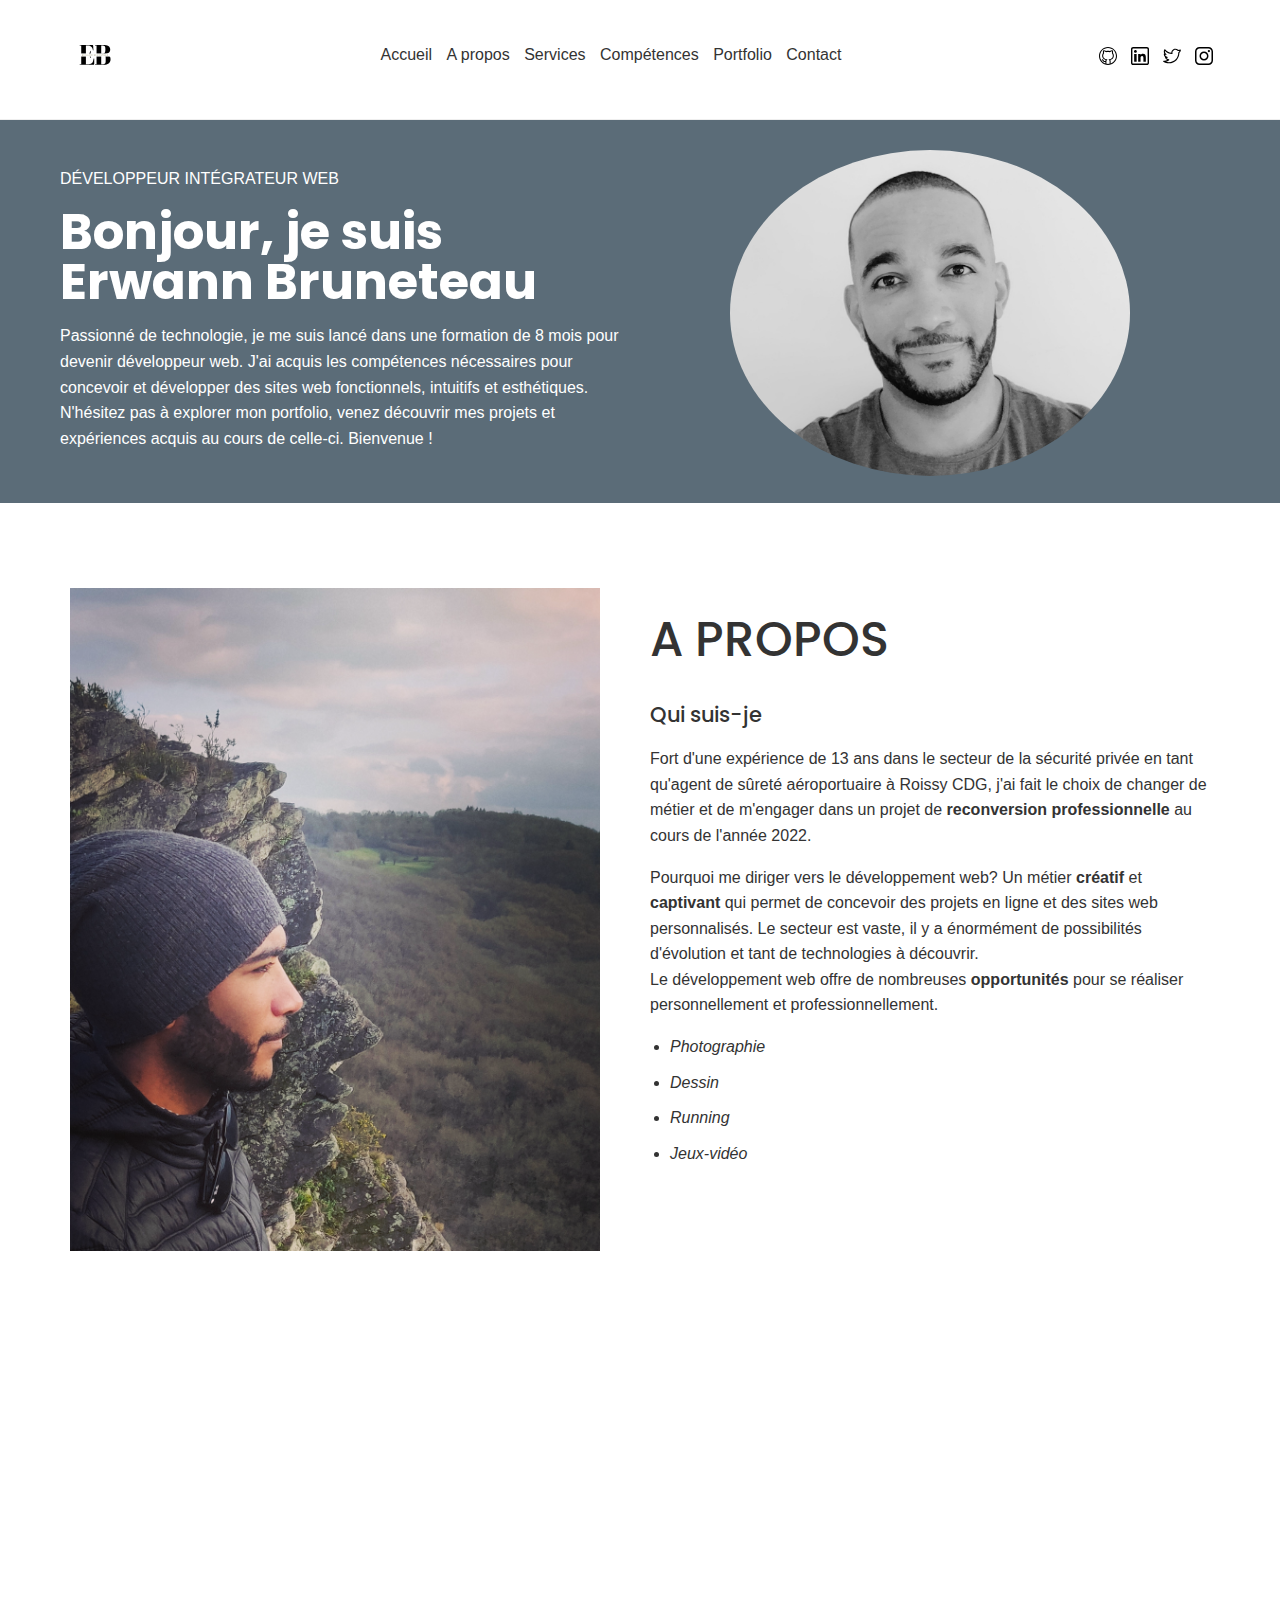
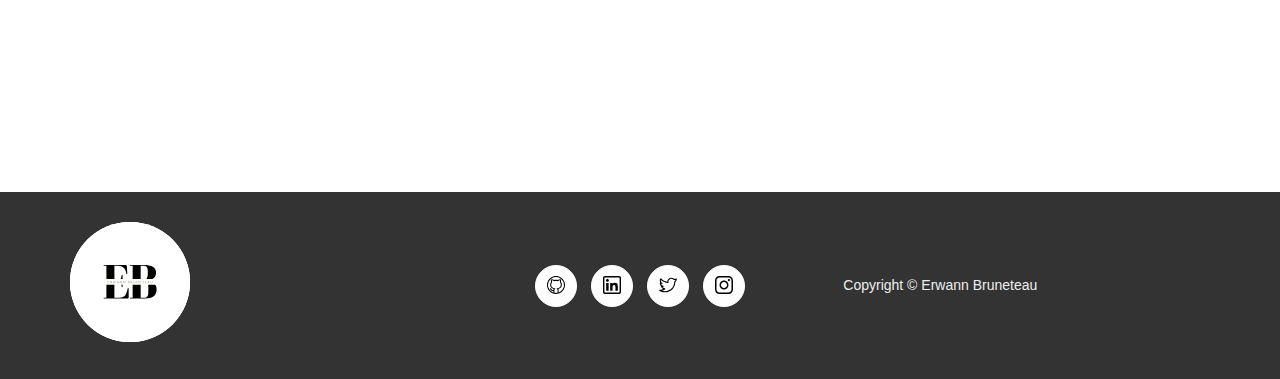
<file: index.html>
<!DOCTYPE html>
<html lang="fr">
  <head>
    <meta charset="UTF-8" />
    <meta http-equiv="X-UA-Compatible" content="IE=edge" />
    <meta name="viewport" content="width=device-width, initial-scale=1.0" />
    <meta
      name="description"
      content="Ce site présente mes projets et travaux réalisés en tant que développeur intégrateur web"
    />
    <title>Erwann Bruneteau - Développeur WEB</title>
    <link rel="shortcut icon" href="/favicon_io/favicon.ico" type="image/x-icon" />
    <!-- FONT  -->
    <link rel="preconnect" href="https://fonts.googleapis.com" />
    <link rel="preconnect" href="https://fonts.gstatic.com" crossorigin />
    <link
      href="https://fonts.googleapis.com/css2?family=Poppins:wght@300;500;700&display=swap"
      rel="stylesheet"
    />
    <!-- MON CSS  -->
    <link rel="stylesheet" href="css/style.css" />
    <script src="js/app.js" defer></script>
  </head>
  <body>
    <header class="header">
      <div class="container d-flex">
        <div class="logo"><img src="./img/logoEB.svg" width="70px" alt="logo Erwann Bruneteau header"></div>
        <nav class="navbar">
          <ul class="menu list-unstyled">
            <li><a href="#hero">Accueil</a></li>
            <li><a href="#about">A propos</a></li>
            <li><a href="#services">Services</a></li>
            <li><a href="#skills">Compétences</a></li>
            <li><a href="#portfolio">Portfolio</a></li>
            <!-- Link pour le blog -->
            <!-- <li><a href="/blog/index.html">Blog</a></li> -->
            <li><a href="#contact">Contact</a></li>
          </ul>
        </nav>
        <div class="right">
          <ul class="socials list-unstyled">
            <li>
              <a href="https://github.com/Rwananas" target="_blank"
                ><img
                  class="icon github"
                  src="img/github.svg"
                  alt="logo github"
              /></a>
            </li>
            <li>
              <a
                href="https://www.linkedin.com/in/erwann-bruneteau-65ba04233/"
                target="_blank"
                ><img
                  class="icon linkedin"
                  src="img/linkedin.svg"
                  alt="logo linkedin"
              /></a>
            </li>
            <li>
              <a href="https://twitter.com/Rwanowan" target="_blank"
                ><img
                  class="icon twitter"
                  src="img/twitter.svg"
                  alt="logo twitter"
              /></a>
            </li>
            <li>
              <a
                href="https://www.instagram.com/rwananas/?hl=fr"
                target="_blank"
                ><img
                  class="icon instagram"
                  src="img/instagram.svg"
                  alt="logo instagram"
              /></a>
            </li>
          </ul>
          <button class="burger"><span class="bar">-</span></button>
        </div>
      </div>
    </header>

    <section id="hero" class="hero">
      <div class="container">
        <div class="grid">
          <div class="hero__item left">
            <span>Développeur Intégrateur Web</span>
            <h1 class="title">Bonjour, je suis Erwann Bruneteau</h1>
            <p>
              Passionné de technologie, je me suis lancé dans une formation de 8 mois pour devenir développeur web. J'ai acquis les compétences nécessaires pour concevoir et développer des sites web fonctionnels, intuitifs et esthétiques. <br>
              N'hésitez pas à explorer mon portfolio, venez découvrir mes projets et expériences acquis au cours de celle-ci. Bienvenue !
            </p>
          </div>
          <div class="hero__item right">
            <div class="hero__avatar">
              <img src="img/Profil.png" width="400" height="400" loading="lazy" alt="photo présentation Erwann" />
            </div>
          </div>
        </div>
      </div>
    </section>
    <section id="about" class="about">
      <div class="container">
        <div class="grid">
          <div class="grid__item">
            <img
              src="img/eb_w560.png" width="560" height="456" loading="lazy"
              alt="photo Erwann dev web"
            />
          </div>
          <div class="grid__item">
            <h2 class="section-title">A propos</h2>
            <h3>Qui suis-je</h3>
            <p>
              Fort d'une expérience de 13 ans dans le secteur de la sécurité privée en tant qu'agent de sûreté aéroportuaire à Roissy CDG, j'ai fait le choix de changer de métier et de m'engager dans un projet de <strong>reconversion professionnelle</strong> au cours de l'année 2022.
            </p>
            <p>
              Pourquoi me diriger vers le développement web? Un métier <strong>créatif</strong> et <strong>captivant</strong> qui permet de concevoir des projets en ligne et des sites web personnalisés. Le secteur est vaste, il y a énormément de possibilités d'évolution et tant de technologies à découvrir. <br>
              Le développement web offre de nombreuses <strong>opportunités</strong> pour se réaliser personnellement et professionnellement.
            </p>
            <ul>
              <li><em>Photographie</em></li>
              <li><em>Dessin</em></li>
              <li><em>Running</em></li>
              <li><em>Jeux-vidéo</em></li>
            </ul>
          </div>
        </div>
      </div>
    </section>
    <!-- <section id="about">A propos</section> -->
    <section id="services" class="services">
      <div class="container">
        <div class="section__header">
          <h2 class="section-title">Mes services</h2>
          <p>
            Bien qu'étant encore en apprentissage, j'ai pu acquérir des compétences essentielles aux métiers de développeur, comme créer ou refondre des sites internet ou applications, concevoir et réaliser des maquettes graphiques, écrire des lignes de codes dans le respect du développement web et référencement naturel.
          </p>
        </div>
        <div class="grid">
          <div class="grid__item">
            <div class="service">
              <div class="service__icon">
                <img src="img/001-ampoule.svg" alt="icône ampoule" />
              </div>
              <div class="service__content">
                <h3>GESTION DE PROJETS WEB</h3>
                <p>
                  Différents projets front et back à concevoir de A à Z en suivant un cahier des charges, et dans un délai à respecter. 
                </p>
              </div>
            </div>
            <div class="service">
              <div class="service__icon">
                <img
                  src="img/002-bouton-modifier.svg"
                  alt="icône bouton modifier"
                />
              </div>
              <div class="service__content">
                <h3>INTEGRATION WEB</h3>
                <p>
                  Réalisation de page web statique en respectant les dimensions proposées sur maquette.
                </p>
              </div>
            </div>
            <!-- <div class="service">
              <div class="service__icon">
                <img src="img/003-edit-tools.svg" alt="icône outils" />
              </div>
              <div class="service__content">
                <h3>DEVELOPPEMENTS SPECIFIQUES</h3>
                <p>
                  Utilisation de langages spécifiques répondant aux besoins 
                </p>
              </div>
            </div> -->
            <div class="service">
              <div class="service__icon">
                <img src="img/004-check.svg" alt="icône vérifier" />
              </div>
              <div class="service__content">
                <h3>REFFERENCEMENT NATUREL</h3>
                <p>
                  Connaissance des bonnes pratiques SEO afin d'améliorer le référencement.
                </p>
              </div>
            </div>
          </div>
          <div class="grid__item">
            <div class="service">
              <div class="service__icon">
                <img src="img/005-pencil.svg" alt="icône crayon" />
              </div>
              <div class="service__content">
                <h3>CONCEPTION GRAPHIQUE & WEBDESIGN</h3>
                <p>
                  Utilisation des outils de conception graphiques, de prototypage et design.
                </p>
              </div>
            </div>
            <div class="service">
              <div class="service__icon">
                <img src="img/006-sync.svg" alt="icône synchronisation" />
              </div>
              <div class="service__content">
                <h3>DYNAMISME DES PAGES</h3>
                <p>
                  Apprentissage de langages de programmation permettant de rendre les pages web dynamiques.
                </p>
              </div>
            </div>
            <div class="service">
              <div class="service__icon">
                <img src="img/007-human-resources.svg" alt="icône ressources" />
              </div>
              <div class="service__content">
                <h3>INTERFACE D'ADMINISTRATION</h3>
                <p>
                  Conception d'une plateforme de gestion permettant de gérer le contenu d'un site internet dynamique.
                </p>
              </div>
            </div>
            <div class="service">
              <div class="service__icon">
                <img src="img/008-smartphone.svg" alt="icône mobile" />
              </div>
              <div class="service__content">
                <h3>RESPONSIVE DESIGN</h3>
                <p>
                  Optimisation du rendu d'un site pour les différents formats d'écran.
                </p>
              </div>
            </div>
          </div>
        </div>
      </div>
    </section>

    <section id="skills" class="skills">
      <div class="container">
        <div class="section__header">
          <h2 class="section-title">Mes compétences</h2>
          <p>
            Tout au long de ma formation, j'ai découvert différents langages comme HTML, CSS, javascript, PHP, SQL, ainsi que des librairies tel que Bootstrap ou encore jQuery. J'ai également pu travailler sur des outils de conception graphique et de design : Photoshop, Figma, et Canva. <br>
            Enfin, j'ai pu m'exercer sur le CMS Wordpress.
          </p>
        </div>
        <div class="grid">
          <div class="grid__item">
            <h3>Soft Skills</h3>
            <ul class="list-unstyled">
              <li>
                <h4>Travail d'équipe</h4>
                <!-- <p>Description de la compétence</p> -->
              </li>
              <li>
                <h4>Créativité</h4>
                <!-- <p>Description de la compétence</p> -->
              </li>
              <li>
                <h4>Capacité d'apprentissage</h4>
                <!-- <p>Description de la compétence</p> -->
              </li>
              <li>
                <h4>Résolution de problème</h4>
                <!-- <p>Description de la compétence</p> -->
              </li>
              <li>
                <h4>Motivation</h4>
                <!-- <p>Description de la compétence</p> -->
              </li>
              <li>
                <h4>Organisation</h4>
                <!-- <p>Description de la compétence</p> -->
              </li>
              <li>
                <h4>Résilience</h4>
                <!-- <p>Description de la compétence</p> -->
              </li>
            </ul>
          </div>
          <div class="grid__item">
            <h3>Compétences en développement</h3>
            <div class="progressbar">
              <div class="bar" data-width="95">HTML</div>
            </div>
            <div class="progressbar">
              <div class="bar" data-width="90">CSS/BOOTSTRAP</div>
            </div>
            <div class="progressbar">
              <div class="bar" data-width="60">JAVASCRIPT</div>
            </div>
            <div class="progressbar">
              <div class="bar" data-width="60">PHP</div>
            </div>
            <div class="progressbar">
              <div class="bar" data-width="65">SQL</div>
            </div>
            <div class="progressbar">
              <div class="bar" data-width="80">WORDPRESS</div>
            </div>
            <h3>Compétences en conception graphique</h3>
            <div class="progressbar">
              <div class="bar" data-width="70">PHOTOSHOP</div>
            </div>
            <div class="progressbar">
              <div class="bar" data-width="75">FIGMA</div>
            </div>
            <div class="progressbar">
              <div class="bar" data-width="95">CANVA</div>
            </div>
            <!-- <div class="progressbar">
              <div class="bar" data-width="50">GIT</div>
            </div> -->
          </div>
        </div>
      </div>
    </section>
    <section id="portfolio" class="portfolio">
      <div class="container">
        <div class="section__header">
          <h2 class="section-title">Portfolio</h2>
          <p>
            Ici mes projets personnels, ou réalisés dans le cadre de la formation intensive développeur intégrateur web. Différents travaux qui reflètent mon évolution au cours de mon apprentissage et offrent une représentation de mes compétences.
          </p>
        </div>
        <ul class="grid portfolio-filters list-unstyled">
          <li class="grid__item">
            <a href="#" class="active" data-filter="all">Tous les projets</a>
          </li>
          <li class="grid__item">
            <a href="#" data-filter="web">Développement web</a>
          </li>
          <li class="grid__item">
            <a href="#" data-filter="design">Refonte Graphique</a>
          </li>
          <li class="grid__item">
            <a href="#" data-filter="app">Applications</a>
          </li>
        </ul>
        <div class="grid">
          <div class="grid__item">
            <div class="card" data-category="web">
              <img
                src="./img/hotel.png" loading="lazy" width="365" height="243"
                alt="image projet hotel"
                class="card__image"
              />
              <div class="card__inner">
                <h3 class="card__title">creation d'un site web</h3>
                <p class="category">Développement Web</p>
              </div>
              <div class="card__overlay">
                <a href="#" class="card__link" data-id="modal-1">+</a>
              </div>
            </div>
            <div class="modal" id="modal-1">
              <button class="modal__close">&times;</button>

              <div class="modal__content">
                <div class="container">
                  <div class="grid">
                    <div class="grid__item">
                      <img
                        src="./img/screenshothotel.png" loading="lazy" width="560" height="373"
                        alt="projet de ville"
                        class="card__image"
                      />
                      <img
                        src="./img/screenshotrestau.png" loading="lazy" width="560" height="373"
                        alt="projet de ville"
                        class="card__image"
                      />
                    </div>
                    <div class="grid__item">
                      <h4 class="modal__title h2">Projet Chambord</h4>
                      <p>
                        <img
                          src="img/calendrier.svg"
                          width="15"
                          height="15"
                          alt="logo calendrier"
                        />
                        <i>Année : 2022</i>
                      </p>
                      <p class="category">
                        <img
                          src="img/etiquette-de-prix.svg"
                          width="15"
                          height="15"
                          alt="logo calendrier"
                        />
                        Projet web : <a href="https://rwananas.github.io/Projet_hotel/" target="_blank">Ici</a>
                      </p>
                      <p>
                        Création d'un site web pour un hôtel de luxe 5 étoiles dans le cadre d'une première évaluation côté Front-End. Le choix de couleurs, d'images et médias, de polices d'écritures son personnel. Ce projet a été fait sur une période courte et représente, actuellement, ma réalisation la plus aboutie. 
                      </p>

                      <h5 class="h3">Technologies</h5>

                      <ul>
                        <li>HTML</li>
                        <li>CSS</li>
                        <li>Bootstrap</li>
                        <li>Javascript</li>
                        <li>Responsive Design</li>
                      </ul>
                    </div>
                  </div>
                </div>
              </div>
            </div>
          </div>
          <div class="grid__item">
            <div class="card" data-category="design">
              <img
                src="./img/maquette.png" loading="lazy" width="365" height="243"
                alt="projet de ville"
                class="card__image"
              />
              <div class="card__inner">
                <h3 class="card__title">Intégration maquette</h3>
                <p class="category">Refonte graphique</p>
              </div>
              <div class="card__overlay">
                <a href="#" class="card__link" data-id="modal-2">+</a>
              </div>
            </div>
            <div class="modal" id="modal-2">
              <button class="modal__close">&times;</button>

              <div class="modal__content">
                <div class="container">
                  <div class="grid">
                    <div class="grid__item">
                      <img
                        src="./img/screenshotintegration2.png" loading="lazy" width="560" height="373"
                        alt="projet de ville"
                        class="card__image"
                      />
                      <img
                        src="./img/screenshotintegration.png" loading="lazy" width="560" height="373"
                        alt="projet de ville"
                        class="card__image"
                      />
                    </div>
                    <div class="grid__item">
                      <h4 class="modal__title h2">Intégration maquette</h4>
                      <p>
                        <img
                          src="img/calendrier.svg"
                          width="15"
                          height="15"
                          alt="logo calendrier"
                        />
                        <i>Année : 2022</i>
                      </p>
                      <p class="category">
                        <img
                          src="img/etiquette-de-prix.svg"
                          width="15"
                          height="15"
                          alt="logo calendrier"
                        />
                        Refonte graphique : <a href="https://rwananas.github.io/Integration_maquette/" target="_blank">Ici</a>
                      </p>
                      <p>
                        Ce projet relativement simple a été réalisé dans le cadre d'un exercice au début de la formation, et ayant pour objectif de me familiariser avec le HTML et le CSS.
                      </p>

                      <h5 class="h3">Technologies</h5>

                      <ul>
                        <li>HTML</li>
                        <li>CSS</li>
                        
                      </ul>
                    </div>
                  </div>
                </div>
              </div>
            </div>
          </div>
          <div class="grid__item">
            <div class="card" data-category="app">
              <img
                src="img/drum.jpg" loading="lazy" width="365" height="243"
                alt="projet de ville"
                class="card__image"
              />
              <div class="card__inner">
                <h3 class="card__title">Drum kit</h3>
                <p class="category">Applications</p>
              </div>
              <div class="card__overlay">
                <a href="#" class="card__link" data-id="modal-3">+</a>
              </div>
            </div>
            <div class="modal" id="modal-3">
              <button class="modal__close">&times;</button>

              <div class="modal__content">
                <div class="container">
                  <div class="grid">
                    <div class="grid__item">
                      <img
                        src="./img/screenshotdrumkit.png" loading="lazy" width="560" height="373"
                        alt="projet de ville"
                        class="card__image"
                      />
                      <!-- <img
                        src="https://picsum.photos/600/400?random=13" loading="lazy" width="560" height="373"
                        alt="projet de ville"
                        class="card__image"
                      /> -->
                    </div>
                    <div class="grid__item">
                      <h4 class="modal__title h2">Drum Kit</h4>
                      <p>
                        <img
                          src="img/calendrier.svg"
                          width="15"
                          height="15"
                          alt="logo calendrier"
                        />
                        <i>Année : 2023</i>
                      </p>
                      <p class="category">
                        <img
                          src="img/etiquette-de-prix.svg"
                          width="15"
                          height="15"
                          alt="logo calendrier"
                        />
                        Projet : <a href="https://rwananas.github.io/projet_musique/" target="_blank">ICI</a>
                      </p>
                      <p>
                        Le "Drum Kit" permet de générer des sons lorsque l'on clic sur les touches correspondantes avec la souris ou sur le clavier.
                      </p>

                      <h5 class="h3">Technologies</h5>

                      <ul>
                        <li>HTML</li>
                        <li>CSS</li>
                        <li>Javascript</li>
                      </ul>
                    </div>
                  </div>
                </div>
              </div>
            </div>
          </div>
          <div class="grid__item">
            <div class="card" data-category="design">
              <img
                src="./img/maquette.png" loading="lazy" width="365" height="243"
                alt="projet de ville"
                class="card__image"
              />
              <div class="card__inner">
                <h3 class="card__title">Maquette simple</h3>
                <p class="category">Refonte Graphique</p>
              </div>
              <div class="card__overlay">
                <a href="#" class="card__link" data-id="modal-4">+</a>
              </div>
            </div>
            <div class="modal" id="modal-4">
              <button class="modal__close">&times;</button>

              <div class="modal__content">
                <div class="container">
                  <div class="grid">
                    <div class="grid__item">
                      <img
                        src="./img/screenshotmaquette.png" loading="lazy" width="560" height="373"
                        alt="projet de ville"
                        class="card__image"
                      />
                      <img
                        src="./img/screenshotmaquette2.png" loading="lazy" width="560" height="373"
                        alt="projet de ville"
                        class="card__image"
                      />
                    </div>
                    <div class="grid__item">
                      <h4 class="modal__title h2">Maquette Simple</h4>
                      <p>
                        <img
                          src="img/calendrier.svg"
                          width="15"
                          height="15"
                          alt="logo calendrier"
                        />
                        <i>Année : 2022</i>
                      </p>
                      <p class="category">
                        <img
                          src="img/etiquette-de-prix.svg"
                          width="15"
                          height="15"
                          alt="logo calendrier"
                        />
                        Refonte graphique : <a href="https://rwananas.github.io/projet_maquette_simple/" target="_blank">Ici</a>
                      </p>
                      <p>
                        Un projet de maquette simple, non responsif, mais qui m'a permis de me familiariser et de découvrir les langages de bases tel que le HTML et le CSS.
                      </p>

                      <h5 class="h3">Technologies</h5>

                      <ul>
                        <li>HTML</li>
                        <li>CSS</li>
                    
                      </ul>
                    </div>
                  </div>
                </div>
              </div>
            </div>
          </div>
          <div class="grid__item">
            <div class="card" data-category="app">
              <img
                src="img/calculatrice.png" loading="lazy" width="365" height="243"
                alt="projet de ville"
                class="card__image"
              />
              <div class="card__inner">
                <h3 class="card__title">Calculatrice</h3>
                <p class="category">Applications</p>
              </div>
              <div class="card__overlay">
                <a href="#" class="card__link" data-id="modal-5">+</a>
              </div>
            </div>
            <div class="modal" id="modal-5">
              <button class="modal__close">&times;</button>

              <div class="modal__content">
                <div class="container">
                  <div class="grid">
                    <div class="grid__item">
                      <img
                        src="./img/screeshotcalculatrice.png" loading="lazy" width="560" height="373"
                        alt="projet de ville"
                        class="card__image"
                      />
                      <!-- <img
                        src="https://picsum.photos/600/400?random=13" loading="lazy" width="560" height="373"
                        alt="projet de ville"
                        class="card__image"
                      /> -->
                    </div>
                    <div class="grid__item">
                      <h4 class="modal__title h2">Calculatrice</h4>
                      <p>
                        <img
                          src="img/calendrier.svg"
                          width="15"
                          height="15"
                          alt="logo calendrier"
                        />
                        <i>Année : 2023</i>
                      </p>
                      <p class="category">
                        <img
                          src="img/etiquette-de-prix.svg"
                          width="15"
                          height="15"
                          alt="logo calendrier"
                        />
                        Projet : <a href="https://rwananas.github.io/projet_calculatrice/" target="_blank">ICI</a>
                      </p>
                      <p>
                        Une calculatrice simple et fonctionnelle. Une réalisation "classique" faite à l'aide de javascript.
                      </p>

                      <h5 class="h3">Technologies</h5>

                      <ul>
                        <li>HTML</li>
                        <li>CSS</li>
                        <li>Javascript</li>
                      </ul>
                    </div>
                  </div>
                </div>
              </div>
            </div>
          </div>
          <div class="grid__item">
            <div class="card" data-category="app">
              <img
                src="img/couleurs.jpg" loading="lazy" width="365" height="243"
                alt="projet de ville"
                class="card__image"
              />
              <div class="card__inner">
                <h3 class="card__title">Generateur de couleurs</h3>
                <p class="category">Applications</p>
              </div>
              <div class="card__overlay">
                <a href="#" class="card__link" data-id="modal-6">+</a>
              </div>
            </div>
            <div class="modal" id="modal-6">
              <button class="modal__close">&times;</button>

              <div class="modal__content">
                <div class="container">
                  <div class="grid">
                    <div class="grid__item">
                      <img
                        src="./img/screenshotcouleurs.png" loading="lazy" width="560" height="373"
                        alt="projet de ville"
                        class="card__image"
                      />
                      <!-- <img
                        src="https://picsum.photos/600/400?random=13" loading="lazy" width="560" height="373"
                        alt="projet de ville"
                        class="card__image"
                      /> -->
                    </div>
                    <div class="grid__item">
                      <h4 class="modal__title h2">Générateur de couleurs</h4>
                      <p>
                        <img
                          src="img/calendrier.svg"
                          width="15"
                          height="15"
                          alt="logo calendrier"
                        />
                        <i>Année : 2023</i>
                      </p>
                      <p class="category">
                        <img
                          src="img/etiquette-de-prix.svg"
                          width="15"
                          height="15"
                          alt="logo calendrier"
                        />
                        Projet : <a href="https://rwananas.github.io/projet_couleurs/" target="_blank">ICI</a>
                      </p>
                      <p>
                        Générateur de couleurs aléatoire réalisé dans le cadre d'un TP. Il permet d'afficher une grille de couleurs et donne comme information les valeurs RGBA.
                      </p>

                      <h5 class="h3">Technologies</h5>

                      <ul>
                        <li>HTML</li>
                        <li>CSS</li>
                        <li>Javascript</li>
                        <li>jQuery</li>
                      </ul>
                    </div>
                  </div>
                </div>
              </div>
            </div>
          </div>
        </div>
      </div>
    </section>
    <section id="contact" class="contact">
      <div class="container">
        <div class="section__header">
          <h2 class="section-title">Contact</h2>
          <p>
            Pour toutes questions ou renseignements complémentaires, n'hésitez pas à m'envoyer un message en remplissant le formulaire ci-dessous. C'est avec plaisir que je vous recontacterai ! 
          </p>
        </div>
        <form action="https://formsubmit.co/f22204c66d8ca6318b78fa9e566ecb9b" method="post" class="form">
          <input type="text" name="_honey" style="display:none">
          <input type="hidden" name="_captcha" value="false">
          <input type="hidden" name="_next" value="https://rwananas.github.io/Portfolio-Dev/thanks.html">


          <label for="firstname">
            <input
              type="text"
              name="firstname"
              id="firstname"
              placeholder="Nom"
              required
            />
          </label>
          <label for="lastname">
            <input
              type="text"
              name="lasttname"
              id="lastname"
              placeholder="Prénom"
              required
            />
          </label>
          <label for="email">
            <input type="email" name="email" id="email" placeholder="Email" required />
          </label>
          <textarea style="resize: none;"
            name="message"
            id="message"
            placeholder="Votre message"
          ></textarea>
          <input type="submit" class="btn" value="Envoyer" />
        </form>
      </div>
    </section>

    <footer>
      <div class="container">
        <div class="grid">
          <div class="grid__item">
            <p><img src="./img/logoEB.svg" width="120" style="border-radius: 50%;" alt="logo Erwann Bruneteau footer"></p>
          </div>
          <div class="grid__item">
            <ul class="socials list-unstyled">
              <li>
                <a href="https://github.com/Rwananas" target="_blank"
                  ><img
                    class="icon github"
                    src="img/github.svg"
                    alt="logo github"
                /></a>
              </li>
              <li>
                <a href="https://www.linkedin.com/in/erwann-bruneteau-65ba04233/" target="_blank"
                  ><img
                    class="icon linkedin"
                    src="img/linkedin.svg"
                    alt="logo linkedin"
                /></a>
              </li>
              <li>
                <a href=https://twitter.com/Rwanowan" target="_blank"
                  ><img
                    class="icon twitter"
                    src="img/twitter.svg"
                    alt="logo twitter"
                /></a>
              </li>
              <li>
                <a href="https://www.instagram.com/rwananas/?hl=fr" target="_blank"
                  ><img
                    class="icon instagram"
                    src="img/instagram.svg"
                    alt="logo instagram"
                /></a>
              </li>
            </ul>
          </div>
          <div class="grid__item">
            <p>Copyright &copy; Erwann Bruneteau</p>
          </div>
        </div>
      </div>
    </footer>
  </body>
</html>
</file>
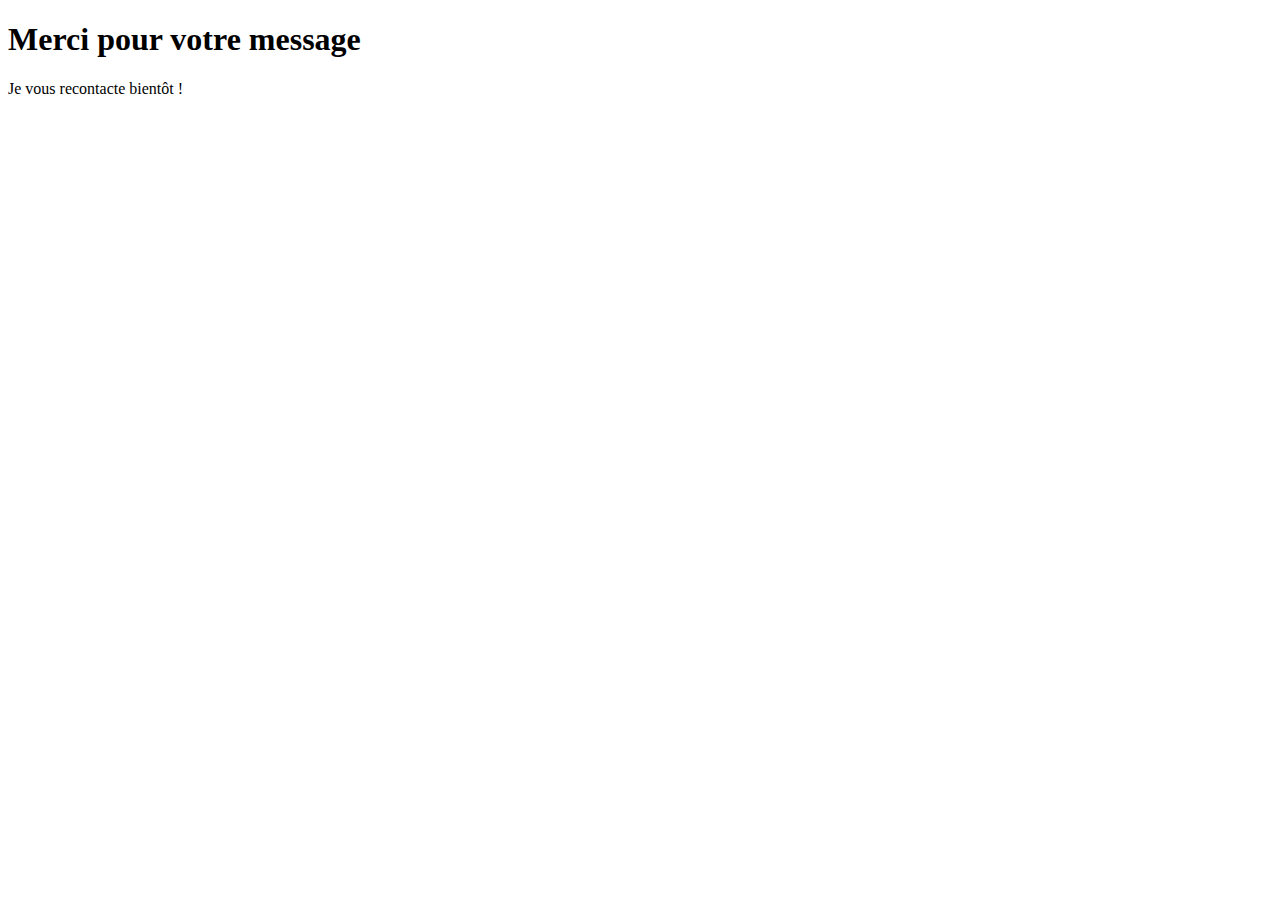
<file: thanks.html>
<!DOCTYPE html>
<html lang="fr">
<head>
    <meta charset="UTF-8">
    <meta http-equiv="X-UA-Compatible" content="IE=edge">
    <meta name="viewport" content="width=device-width, initial-scale=1.0">
    <title>Document</title>
</head>
<body>
    <h1>Merci pour votre message</h1>
    <p>Je vous recontacte bientôt !</p>
    
</body>
</html>
</file>
<file: css/style.css>
/* BASE */

:root {
  --color-body: #333333;
  --background-body: #ffffff;
}

* {
  box-sizing: border-box;
}

html {
  font-size: 62.5%;
}

body {
  font-family: Verdana, Geneva, Tahoma, sans-serif;
  font-size: 1.6rem;
  color: var(--color-body);
  margin: 0;
  line-height: 1.6;
  background: var(--background-body);
}

h1,
h2,
h3,
h4,
h5,
h6 {
  color: var(--color-body);
  font-family: "Poppins", sans-serif;
  font-weight: 500;
  line-height: 1;
}

h1,
.h1 {
  font-size: 3.1rem;
}

h2,
.h2 {
  font-size: 2.8rem;
  text-transform: uppercase;
}

h3,
.h3 {
  font-size: 2.1rem;
}

a {
  text-decoration: none;
}

img {
  max-width: 100%;
  height: auto;
}

ul {
  padding-left: 2rem;
}

li {
  margin-bottom: 1rem;
}

.list-unstyled {
  list-style: none;
  margin: 0;
  padding: 0;
}

.category {
  margin: 0;
  font-size: 1rem;
  text-transform: uppercase;
  color: #5b6c78;
}

.container {
  padding: 1rem 2rem;
}

.d-flex {
  display: flex;
  align-items: center;
  justify-content: space-between;
}

.grid {
  display: flex;
  flex-wrap: wrap;
}

.grid__item {
  flex-grow: 1;
  flex-shrink: 0;
  width: 100%;
  padding: 1rem;
}

@media screen and (min-width: 750px) {
  .container {
    max-width: 1200px;
    margin: 0 auto;
    padding: 2rem;
  }

  .grid__item {
    max-width: 50%;
  }
}

/* SECTIONS */

section {
  padding: 5.5rem 0;
}

.section-title {
  margin-top: 0;
  font-size: 3.8rem;
}

.section__header {
  text-align: center;
}

@media screen and (min-width: 750px) {
  .section-title {
    font-size: 4.8rem;
  }
}

.header {
  background-color: #fff;
  border-bottom: 1px solid #eee;
  position: sticky;
  top: 0;
  z-index: 1;
}

.header .logo {
  font-family: "Poppins", sans-serif;
  font-size: 2rem;
  letter-spacing: 2px;
}



.header li {
  display: inline-flex;
  align-items: center;
  padding: 0 .5rem;
}

.header a {
  color: var(--color-body);
}

a:hover {
  color: red;
}

.header .right {
  display: flex;
  align-items: center;
}

.socials {
  display: flex;
}

.socials li {
  margin-bottom: 0;
}

.socials a {
  padding: 0 2px;
}

.socials .icon {
  height: 18px;
}

.burger {
  background: none;
  border: none;
  width: 35px;
  height: 35px;
  cursor: pointer;
  position: relative;
  margin-left: 1rem;
}

.burger .bar {
  display: block;
  width: 22px;
  height: 3px;
  background-color: var(--color-body);
}

.burger .bar::before,
.burger .bar::after {
  display: block;
  content: "";
  width: 22px;
  height: 3px;
  background-color: var(--color-body);
  position: absolute;
}

.burger .bar::before {
  transform: translateY(-8px);
}

.burger .bar::after {
  transform: translateY(-7px);
}

@media screen and (max-width: 749px) {
  nav {
    display: flex;
    justify-content: center;
    align-items: center;
    flex-direction: column;
    position: fixed;
    top: 55px;
    left: 110%;
    width: 0;
    overflow: hidden;
    opacity: 0;
    height: calc(100vh - 55px);
    background: #F5F5F5;
    transition: all .4s ease-out;
  }

  nav .menu li {
    display: flex;
    justify-content: center;
  }

  nav .menu a {
    display: block;
    font-size: 2rem;
    padding: 2rem;
    transition: all .4s;
  }

  .show-nav nav {
    opacity: 1;
    width: 100%;
    left: 0;
    z-index: 2;
  }

  .show-nav nav li a:hover {
    transform: scale(1.1);
    text-decoration: none;
  }

  /* .show-nav .burger .bar {
    width: 0;
  }

  .burger .bar::before,
  .burger .bar::after {
    transition: all .2s ease-out;
  }

  .show-nav .burger .bar::before {
    transform: rotate(-45deg);
  }
  .show-nav .burger .bar::after {
    transform: rotate(45deg);
  } */
}

@media screen and (min-width: 750px) {
  .navbar {
    display: flex;
  }

  .burger {
    display: none;
  }
}

/* HERO */
.hero {
  background: #5b6c78;
  color: #fff;
  padding: 1rem 0 0 0;
}

.hero .title {
  color: inherit;
  font-size: 4rem;
  margin: 1.6rem 0 0 0;
  font-weight: 700;
}

.hero__item {
  display: flex;
  flex-direction: column;
  justify-content: center;
  align-items: center;
  text-align: center;
}

.hero__item span {
  text-transform: uppercase;
}

.hero__item.left {
  animation-duration: 1s;
  animation-name: slideinleft;
}

.hero__item.right {
  animation-duration: 1s;
  animation-name: slideinright;
}

.hero__avatar img {
  width: 100%;
}

@media screen and (max-width: 749px) {
  .hero__item.left {
    order: 2;
  }

  .hero__item.right {
    order: 1;
  }
}

@media screen and (min-width: 750px) {
  .hero__item {
    flex: 1 0 50%;
    text-align: left;
  }

  .hero__item.left {
    align-items: flex-start;
  }

  .hero .title {
    font-size: 5rem;
  }

  .hero__avatar img {
    border-radius: 50%;
    max-width: 400px;
  }
}


.about .section-title {
  margin-top: 2.8rem;
}

@media screen and (min-width: 750px) {
  .about img {
    padding-right: 3rem;
  }
}

/* SERVICE */
.services {
  background: #f5f5f5;
}

.service__icon {
  display: flex;
  align-items: center;
  justify-content: center;
  width: 90px;
  height: 90px;
  border: 2px solid #5b6c78;
  border-radius: 50%;
}

.service__icon img {
  max-width: 65%;
  height: 35px;
}

.service__content {
  flex: 1;
}

.service h3 {
  margin-bottom: 0;
}

@media screen and (max-width: 749px) {
  .service {
    text-align: center;
  }

  .service__icon {
    margin: 0 auto;
  }
}

@media screen and (min-width: 750px) {
  .service {
    display: flex;
    align-items: center;
  }

  .service__icon {
    margin-right: 2rem;
  }
}

/* SKILLS */
.skills h4,
.skills p {
  margin: 0 0 0.3rem 0;
}

.skills li {
  background: #f5f5f5;
  border-left: 3px solid rgb(91, 107, 120);
  padding: .9rem 2rem;
}

.skills .progressbar {
  background: #f5f5f5;
  color: #fff;
  margin-bottom: 1rem;
}

.skills .bar {
  background: #5b6c78;
  padding: 1rem;
}

/* PORTFOLIO */
.portfolio {
  background: #f5f5f5;
}

.portfolio .grid__item {
  max-width: 50%;
  margin-bottom: 0;
  opacity: 1;
  transition: all 1s ease;
}

.portfolio .grid__item.hide {
  opacity: 0;
  max-width: 0;
  padding: 0;
  overflow: hidden;
  transition: all .4s ease;
}

.portfolio-filters .grid__item {
  max-width: 50%;
  margin-bottom: 0;
}

.portfolio-filters a {
  color: var(--color-body);
  background-color: #eee;
  display: flex;
  flex: 1;
  justify-content: center;
  padding: 1rem;
}

.portfolio-filters a.active {
  color: #fff;
  background-color: #5b6c78;
}

.modal {
  visibility: hidden;
  opacity: 0;
  position: fixed;
  z-index: 4;
  transform: scale(0);
  overflow: auto;
  background-color: rgba(0, 0, 0, 0.4);
  transition: all 0.5s;
}

.show.modal {
  transform: scale(1);
  width: 100%;
  height: 100%;
  top: 0;
  left: 0;
  opacity: 1;
  visibility: visible;
}

.modal__content {
  background-color: #fefefe;
  height: 100vh;
  padding: 5rem 1rem;
  overflow: auto;
  text-align: left;
}

.modal img {
  margin-bottom: 2rem;
}

.modal__title {
  margin: 0 0 2rem;
}

.modal__close {
  position: absolute;
  right: 1rem;
  top: 1rem;
  background: none;
  border: 1px solid #eee;
  width: 45px;
  height: 45px;
  border-radius: 50%;
  font-size: 3.1rem;
  color: #666;
  cursor: pointer;
}

.modal .grid__item {
  max-width: 100%;
  margin-bottom: 0;
  opacity: 1;
  transition: all 1s ease;
}

@media screen and (max-width: 749px) {
  .portfolio a {
    font-size: 1.4rem;
  }
}

@media screen and (min-width: 750px) {
  .portfolio .grid__item {
    max-width: 33.3333%;
  }
  .portfolio-filters .grid__item {
    max-width: 25%;
  }

  .modal__content {
    padding: 3rem;
  }
  
  .modal .grid__item {
    max-width: 50%;
  }
}


/* CARD */
.card {
  background-color: #fff;
  text-transform: uppercase;
  position: relative;
  box-shadow: 0 0 7px rgba(0, 0, 0, 0.1);
  border: 1px solid #eee;
  overflow: hidden;
}

.card__inner {
  padding: 2rem;
}

.card__title {
  margin: 0 auto 1rem;
  font-size: 1.6rem;
}

.card__overlay {
  background-color: rgba(0, 0, 0, 0.8);
  position: absolute;
  top: 0;

  z-index: 0;
  width: 100%;
  height: 100%;
  top: 110%;
  transition: all .3s;
}

.card__overlay a {
  font-size: 4.5rem;
  color: #fff;
  flex: 1;
  display: flex;
  align-items: center;
  justify-content: center;
  height: 100%;
}

.card:hover .card__overlay {
  top: 0;
}

/* FORM */
.form {
  max-width: 600px;
  margin: 4rem auto 0 auto;
}

.form input,
.form textarea {
  display: block;
  width: 100%;
  padding: 1rem;
  margin-bottom: 2rem;
}

.form textarea {
  min-height: 200px;
}

.form .btn {
  border: none;
  background: var(--color-body);
  color: #fff;
  width: auto;
  min-width: 160px;
  font-size: 2rem;
  text-transform: uppercase;
}

.form .btn:hover {
  cursor: pointer;
  background-color: #000;
}

/* FOOTER */

footer {
  background-color: var(--color-body);
  color: #eee;
  text-align: center;
  font-size: 1.4rem;
}

footer p {
  margin: 0;
}

footer .grid {
  align-items: center;
  display: flex;
  flex-direction: column;
}

footer .socials {
  justify-content: center;
  text-align: center;
}

footer .socials li {
  padding: 0 .7rem;
}

footer .socials a {
  background: #fefefe;
  color: #fff;
  border: 1px solid #fff;
  border-radius: 50%;
  padding: 1rem;
  width: 42px;
  height: 42px;
  display: flex;
  justify-content: center;
  transition: all .4s;
}

footer .socials a:hover {
  background-color: #f5f5f5;
  color: var(--color-body);
}


@media screen and (min-width: 750px) {
  footer {
    text-align: left;
  }

  footer .grid {
    align-items: center;
    display: flex;
    flex-direction: row;
    justify-content: space-around;
  }

  footer .grid__item {
    max-width: 33.3333%;
  }
}



/* KEYFRAMES */

@keyframes slideinleft {
  from {
    transform: translateX(-110%);
  }

  to {
    transform: translateX(0);
  }
}

@keyframes slideinright {
  from {
    transform: translateX(110%);
  }

  to {
    transform: translateX(0);
  }
}

/* Blog //////////////////////////////*/



.blog h1 {
  text-align: center;
}

.blog__text {
  margin-bottom: 3rem;
}

.article__card {
  position: relative;
  padding-bottom: 2rem;
}

.article__img {
  opacity: 0.9;
}

.article__card:hover img {
  opacity: 1;
}

.stretched__link::after {
  position: absolute;
  top:0;
  right: 0;
  bottom: 0;
  left: 0;
  z-index: 1;
  content: "";
}


@media screen and (min-width: 750px) {
  .d-grid {
  display: grid;
  grid-template-columns: 1fr 1fr 1fr;
  grid-column-gap: 2rem;

  }

  .content-grid {
    display: grid;
    grid-template-columns: 6fr 2fr;
    grid-column-gap: 2rem;
    grid-template-areas: "article sidebar";
  
    }
    .article {
      grid-area: article;
    }
    .sidebar {
      grid-area: sidebar;
    }
}
</file>
